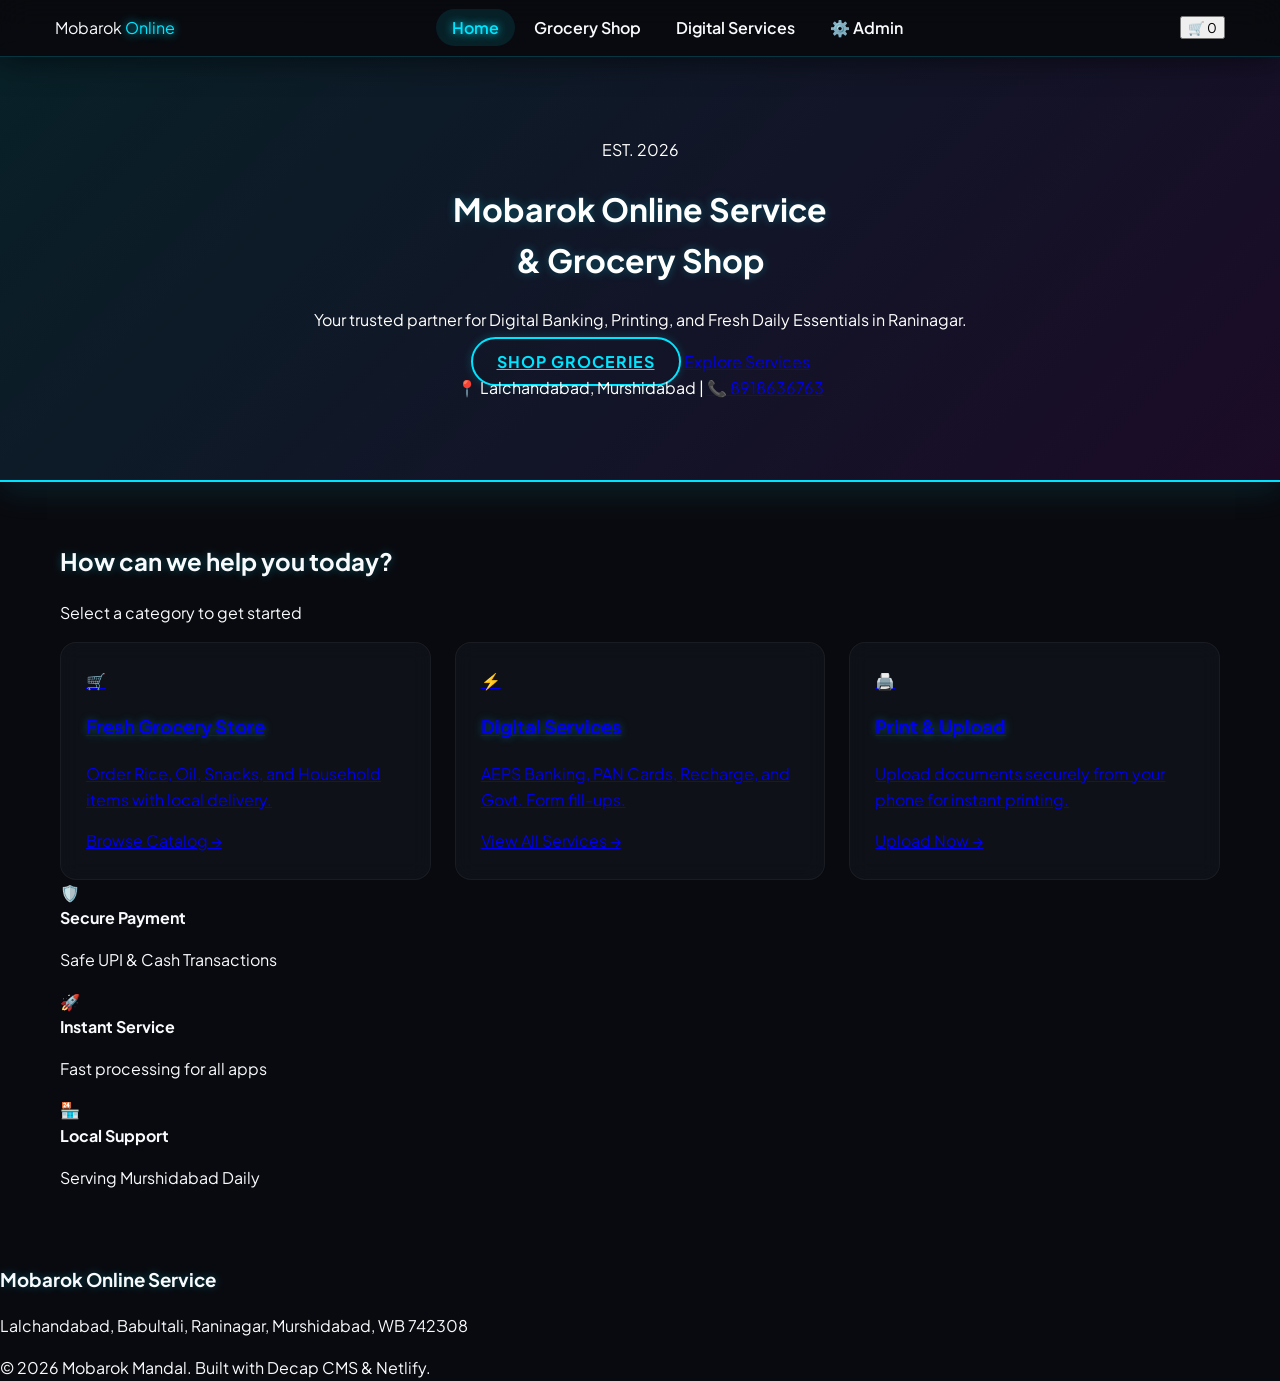
<file: index.html>
<!DOCTYPE html>
<html lang="en">
<head>
  <meta charset="utf-8" />
  <meta name="viewport" content="width=device-width,initial-scale=1" />
  <title>Mobarok Online | Home</title>
  <link rel="stylesheet" href="style.css"/>
  <script src="https://identity.netlify.com/v1/netlify-identity-widget.js"></script>
  <script src="script.js" defer></script>
</head>
<body>

  <nav class="glass-nav">
    <div class="nav-container">
      <div class="brand-logo">Mobarok <span>Online</span></div>
      <div class="nav-links">
        <a href="index.html" class="active">Home</a>
        <a href="groceries.html">Grocery Shop</a>
        <a href="services.html">Digital Services</a>
        <a href="/admin/" class="btn-admin">⚙️ Admin</a>
      </div>
      <button id="openCartBtn" class="cart-pill">
        🛒 <span id="cartCount">0</span>
      </button>
    </div>
  </nav>

  <header class="hero">
    <div class="hero-content">
      <div class="badge-new">EST. 2026</div>
      <h1>Mobarok Online Service<br>& Grocery Shop</h1>
      <p class="sub">Your trusted partner for Digital Banking, Printing, and Fresh Daily Essentials in Raninagar.</p>
      
      <div class="hero-actions">
        <a href="groceries.html" class="btn-primary">Shop Groceries</a>
        <a href="services.html" class="btn-glass">Explore Services</a>
      </div>
      
      <div class="contact-strip">
        <span>📍 Lalchandabad, Murshidabad</span>
        <span class="separator">|</span>
        <a href="tel:8918636763">📞 8918636763</a>
      </div>
    </div>
  </header>

  <main>
    <section class="quick-access">
      <div class="section-header">
        <h2>How can we help you today?</h2>
        <p>Select a category to get started</p>
      </div>

      <div class="grid-layout">
        <a href="groceries.html" class="card main-portal shadow-card">
          <div class="portal-icon">🛒</div>
          <h3>Fresh Grocery Store</h3>
          <p>Order Rice, Oil, Snacks, and Household items with local delivery.</p>
          <span class="portal-link">Browse Catalog →</span>
        </a>

        <a href="services.html" class="card main-portal shadow-card accent">
          <div class="portal-icon">⚡</div>
          <h3>Digital Services</h3>
          <p>AEPS Banking, PAN Cards, Recharge, and Govt. Form fill-ups.</p>
          <span class="portal-link">View All Services →</span>
        </a>

        <a href="services.html#print" class="card main-portal shadow-card">
          <div class="portal-icon">🖨️</div>
          <h3>Print & Upload</h3>
          <p>Upload documents securely from your phone for instant printing.</p>
          <span class="portal-link">Upload Now →</span>
        </a>
      </div>
    </section>

    <section class="features-bar">
      <div class="feature-item">
        <div class="f-icon">🛡️</div>
        <div class="f-text">
          <strong>Secure Payment</strong>
          <p>Safe UPI & Cash Transactions</p>
        </div>
      </div>
      <div class="feature-item">
        <div class="f-icon">🚀</div>
        <div class="f-text">
          <strong>Instant Service</strong>
          <p>Fast processing for all apps</p>
        </div>
      </div>
      <div class="feature-item">
        <div class="f-icon">🏪</div>
        <div class="f-text">
          <strong>Local Support</strong>
          <p>Serving Murshidabad Daily</p>
        </div>
      </div>
    </section>
  </main>

  <footer class="modern-footer">
    <div class="footer-content">
      <div class="footer-info">
        <h3>Mobarok Online Service</h3>
        <p>Lalchandabad, Babultali, Raninagar, Murshidabad, WB 742308</p>
      </div>
      <div class="footer-copy">
        &copy; 2026 Mobarok Mandal. Built with Decap CMS & Netlify.
      </div>
    </div>
  </footer>

  <div id="toastContainer"></div>

  <div id="cartModal" class="modal hidden">
    <div class="modal-content">
      <button class="close" data-target="cartModal">&times;</button>
      <h3>Shopping Cart</h3>
      <div id="cartItems"></div>
      </div>
  </div>

</body>
</html>
</file>
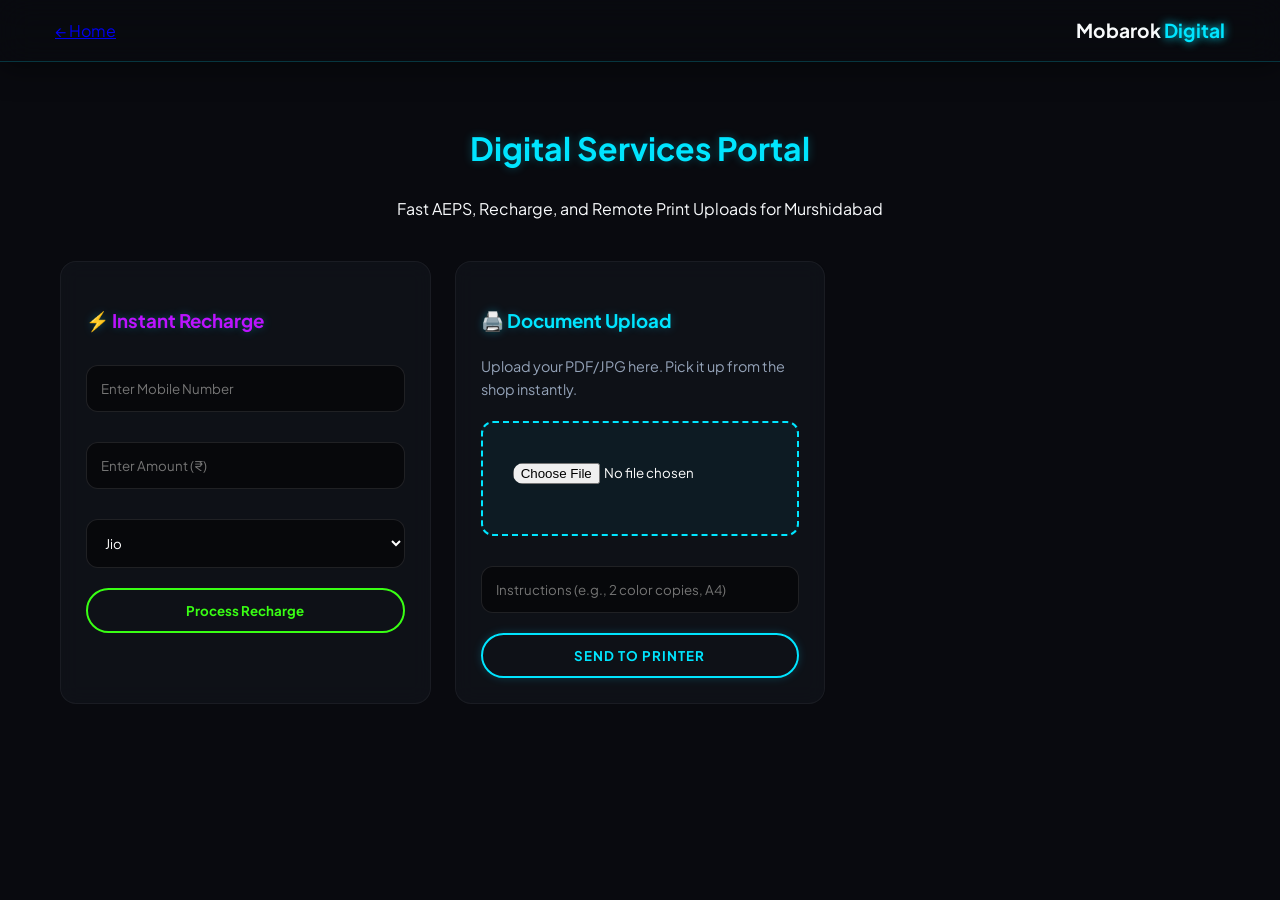
<file: print-recharge.html>
<!DOCTYPE html>
<html lang="en">
<head>
  <meta charset="utf-8" />
  <meta name="viewport" content="width=device-width,initial-scale=1" />
  <title>Print & Recharge | Mobarok Online</title>
  <link rel="stylesheet" href="./style.css"/>
  <script src="./script.js" defer></script>
</head>
<body>
  <nav class="glass-nav">
    <div class="nav-container">
      <a href="index.html">← Home</a>
      <span class="brand-logo" style="font-weight:bold; font-size: 1.2em;">Mobarok <span>Digital</span></span>
    </div>
  </nav>

  <main>
    <div class="section-header" style="text-align: center; margin-bottom: 40px;">
      <h1 style="color: var(--primary);">Digital Services Portal</h1>
      <p>Fast AEPS, Recharge, and Remote Print Uploads for Murshidabad</p>
    </div>

    <div class="grid">
      <section class="card shadow-card">
        <h3 style="color: var(--accent);">⚡ Instant Recharge</h3>
        <form id="rechargeForm" name="Recharges" data-netlify="true" class="card-form">
          <input name="mobile_number" type="tel" placeholder="Enter Mobile Number" required />
          <input name="amount" type="number" placeholder="Enter Amount (₹)" required />
          <select name="operator" style="width: 100%; padding: 14px; margin: 10px 0 20px; background: rgba(0,0,0,0.5); color: white; border: 1px solid rgba(255,255,255,0.1); border-radius: 12px;">
             <option value="jio">Jio</option>
             <option value="airtel">Airtel</option>
             <option value="vi">Vi</option>
             <option value="bsnl">BSNL</option>
          </select>
          <button type="submit" class="btn-success">Process Recharge</button>
        </form>
      </section>

      <section class="card shadow-card">
        <h3 style="color: var(--primary);">🖨️ Document Upload</h3>
        <p style="font-size: 0.9em; color: var(--text-muted);">Upload your PDF/JPG here. Pick it up from the shop instantly.</p>
        <form id="uploadForm" name="Print_Uploads" data-netlify="true" enctype="multipart/form-data" class="card-form">
          <div style="border: 2px dashed var(--primary); padding: 30px; text-align: center; border-radius: 12px; margin: 20px 0; background: rgba(0,229,255,0.05);">
            <input name="document" type="file" required style="border:none; box-shadow:none; padding:0; background:transparent;" />
          </div>
          <input name="notes" type="text" placeholder="Instructions (e.g., 2 color copies, A4)" />
          <button type="submit" class="btn-primary">Send to Printer</button>
        </form>
      </section>
    </div>
  </main>
  
  <div id="toastContainer"></div>
</body>
</html>
</file>
<file: style.css>
/* --- Modern Variables & Global Reset --- */
@import url('https://fonts.googleapis.com/css2?family=Plus+Jakarta+Sans:wght@400;500;600;700;800&display=swap');

:root {
  --primary: #00e5ff; /* Neon Cyan */
  --accent: #bc13fe;  /* Neon Purple */
  --success: #39ff14; /* Neon Green */
  --danger: #ff0055;  /* Neon Red */
  --bg-color: #090a0f; /* Deep Dark Space */
  --card-bg: rgba(18, 20, 28, 0.7);
  --text-main: #f8fafc;
  --text-muted: #94a3b8;
  --radius: 16px;
  --glass: rgba(9, 10, 15, 0.8);
}

* { box-sizing: border-box; font-family: 'Plus Jakarta Sans', sans-serif; scroll-behavior: smooth; }
body { margin: 0; background: var(--bg-color); color: var(--text-main); line-height: 1.6; overflow-x: hidden; }

/* --- Neon Glowing Typography --- */
h1, h2, h3 {
  text-shadow: 0 0 10px rgba(0, 229, 255, 0.3);
}

.brand-logo span {
  color: var(--primary);
  text-shadow: 0 0 10px var(--primary);
}

/* --- Animated Hero Section --- */
.hero {
  background: linear-gradient(135deg, rgba(0, 229, 255, 0.1) 0%, rgba(188, 19, 254, 0.1) 100%);
  color: white;
  padding: 80px 20px;
  text-align: center;
  position: relative;
  overflow: hidden;
  border-bottom: 2px solid var(--primary);
  box-shadow: 0 10px 30px rgba(0, 229, 255, 0.1);
}

/* --- Navigation --- */
.glass-nav {
  position: sticky; top: 0; z-index: 1000;
  background: var(--glass); backdrop-filter: blur(16px);
  border-bottom: 1px solid rgba(0, 229, 255, 0.2);
  box-shadow: 0 4px 30px rgba(0, 0, 0, 0.5);
}

.nav-container {
  max-width: 1200px; margin: 0 auto; padding: 15px;
  display: flex; justify-content: space-between; align-items: center;
}

.nav-links a {
  color: var(--text-main); text-decoration: none;
  font-weight: 600; padding: 8px 16px; border-radius: 50px; transition: 0.3s;
}

.nav-links a:hover, .nav-links a.active { 
  background: rgba(0, 229, 255, 0.1); 
  color: var(--primary); 
  text-shadow: 0 0 8px var(--primary);
}

/* --- Grid & Cards --- */
main { padding: 40px 20px; max-width: 1200px; margin: 0 auto; }

.grid, .grid-layout {
  display: grid;
  grid-template-columns: repeat(auto-fill, minmax(280px, 1fr));
  gap: 24px;
}

.card {
  background: var(--card-bg); 
  padding: 25px; 
  border-radius: var(--radius);
  backdrop-filter: blur(10px);
  border: 1px solid rgba(255,255,255,0.05);
  transition: all 0.4s ease;
}

.card:hover { 
  transform: translateY(-5px); 
  border-color: var(--primary);
  box-shadow: 0 0 20px rgba(0, 229, 255, 0.2), inset 0 0 10px rgba(0, 229, 255, 0.1); 
}

.card.accent:hover {
  border-color: var(--accent);
  box-shadow: 0 0 20px rgba(188, 19, 254, 0.2), inset 0 0 10px rgba(188, 19, 254, 0.1);
}

/* --- Buttons & Inputs (Neon Styling) --- */
.btn-primary {
  background: transparent; 
  color: var(--primary); 
  border: 2px solid var(--primary);
  padding: 12px 24px; 
  border-radius: 50px; 
  font-weight: 700;
  cursor: pointer; 
  width: 100%; 
  transition: 0.3s;
  text-transform: uppercase;
  letter-spacing: 1px;
  box-shadow: 0 0 10px rgba(0, 229, 255, 0.2);
}

.btn-primary:hover { 
  background: var(--primary);
  color: #000;
  box-shadow: 0 0 20px var(--primary), 0 0 40px var(--primary); 
}

.btn-success {
  background: transparent;
  color: var(--success);
  border: 2px solid var(--success);
  padding: 12px 24px; border-radius: 50px; font-weight: 700; width: 100%; cursor: pointer; transition: 0.3s;
}

.btn-success:hover {
  background: var(--success); color: #000;
  box-shadow: 0 0 20px var(--success);
}

.card-form input {
  width: 100%; padding: 14px; margin: 10px 0 20px;
  background: rgba(0,0,0,0.5);
  color: white;
  border: 1px solid rgba(255,255,255,0.1); 
  border-radius: 12px;
  transition: 0.3s;
}

.card-form input:focus {
  outline: none;
  border-color: var(--primary);
  box-shadow: 0 0 10px rgba(0, 229, 255, 0.3);
}

/* --- Modal & Cart --- */
.modal {
  position: fixed; top: 0; left: 0; width: 100%; height: 100%;
  background: rgba(0,0,0,0.8); backdrop-filter: blur(5px);
  display: flex; justify-content: center; align-items: center;
  z-index: 9999;
  opacity: 0; pointer-events: none; transition: 0.3s;
}

.modal.active { opacity: 1; pointer-events: auto; }

.modal-content {
  background: var(--card-bg);
  border: 1px solid var(--primary);
  box-shadow: 0 0 30px rgba(0, 229, 255, 0.2);
  padding: 30px; border-radius: var(--radius);
  width: 90%; max-width: 500px;
  position: relative;
}

.close {
  position: absolute; top: 15px; right: 20px;
  background: none; border: none; color: white; font-size: 24px; cursor: pointer;
}

.cart-item {
  display: flex; justify-content: space-between; align-items: center;
  border-bottom: 1px solid rgba(255,255,255,0.1); padding: 10px 0;
}

/* --- Toast Notification --- */
#toastContainer { position: fixed; bottom: 20px; right: 20px; z-index: 2000; }
.toast {
  background: var(--card-bg); color: white; padding: 16px 24px; border-radius: 12px;
  border: 1px solid var(--primary);
  box-shadow: 0 0 15px rgba(0, 229, 255, 0.3);
  margin-top: 10px; animation: slideIn 0.4s forwards;
}

@keyframes slideIn { from { transform: translateX(120%); } to { transform: translateX(0); } }
</file>
